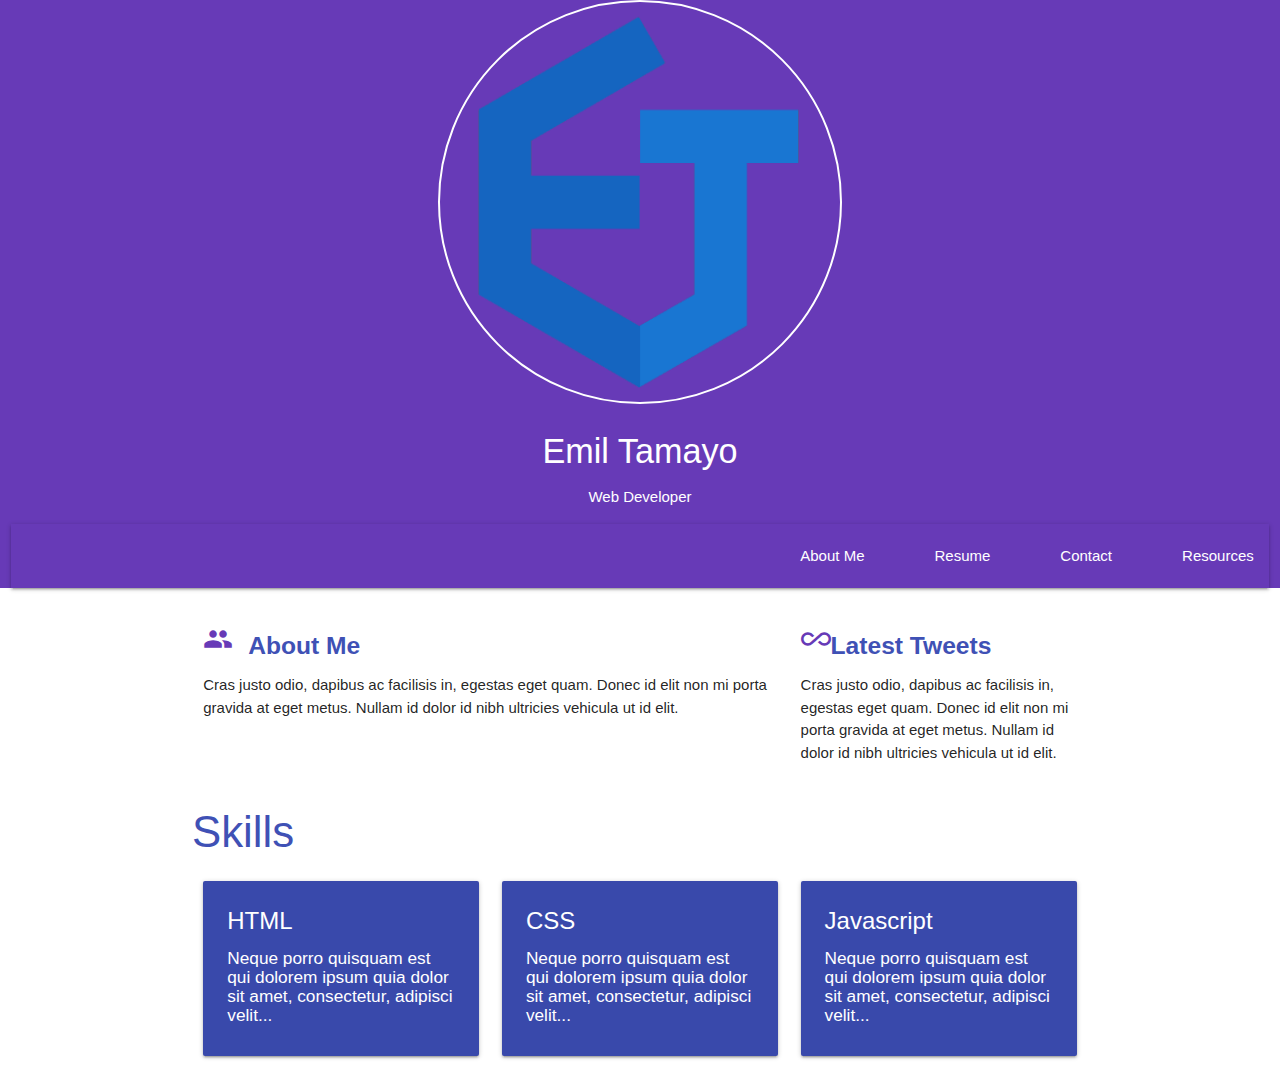
<file: index.html>
<!DOCTYPE html>
<html lang="en">
    <head>
        <meta charset="utf-8">
        <meta name="viewport" content="width=device-width, initial-scale=1.0">
        <meta name="description" content="">
        <meta name="author" content="">
        <!-- Favicons-->
        <link rel="apple-touch-icon-precomposed" href="images/favicon/apple-touch-icon-152x152.png">
        <meta name="msapplication-TileColor" content="#FFFFFF">
        <meta name="msapplication-TileImage" content="images/favicon/mstile-144x144.png">
        <link rel="icon" href="images/favicon/favicon-32x32.png" sizes="32x32">
        <title>Materialize</title>
        <link href="https://fonts.googleapis.com/icon?family=Material+Icons" rel="stylesheet">
        <!-- Materialize core CSS -->
        <link href="materialize/css/materialize.css" rel="stylesheet">
        <!-- HTML5 shim and Respond.js IE8 support of HTML5 elements and media queries -->
        <!--[if lt IE 9]>
            <script src="assets/js/html5shiv.js"></script>
            <script src="assets/js/respond.min.js"></script>
        <![endif]-->
        <link href="style.css" rel="stylesheet">
    </head>
    <body>
        <div class="center-align">
            <div class="deep-purple row white-text">
                <div class="col l4 m4 offset-l4 offset-m4 push-m4 s12">
                    <img src="assets/images/logoko.png" class="border circle responsive-img"/> 
                    <h4>Emil Tamayo</h4> 
                    <p>Web Developer</p> 
                </div>
                <div class="col l12 m12 s12 transparent">
                    <nav class="transparent"> 
                        <div class="nav-wrapper"> 
                            <ul id="nav-mobile" class="center-align hide-on-med-and-down right"> 
                                <li>
                                    <a href="#">About Me</a>
                                </li>                                 
                                <li>
                                    <a href="#"><blockquote style="margin: 0 0 0 40px; border: none; padding: 0px;">Resume</blockquote></a>
                                </li>
                                <li>
                                    <a href="#"><blockquote style="margin: 0 0 0 40px; border: none; padding: 0px;">Contact</blockquote></a>
                                </li>
                                <li>
                                    <a href="#"><p style="margin: 0 0 0 40px; border: none; padding: 0px;">Resources</p></a>
                                </li>                                 
                            </ul>                             
                        </div>                         
                    </nav>                     
                </div>
            </div>
        </div>
        <div class="container">
            <div class="row">
                <div class="col l8 m8 s12"> 
                    <h5 class="indigo-text"><i class="deep-purple-text left-align material-icons prefix small">people&nbsp;&nbsp;</i><b>About Me</b></h5> 
                    <p>Cras justo odio, dapibus ac facilisis in, egestas eget quam. Donec id elit non mi porta gravida at eget metus. Nullam id dolor id nibh ultricies vehicula ut id elit.</p> 
                </div>
                <div class="col l4 m4 s12">
                    <h5 class="indigo-text"><i class="deep-purple-text left-align material-icons prefix small">all_inclusive</i><b>Latest Tweets</b></h5> 
                    <p>Cras justo odio, dapibus ac facilisis in, egestas eget quam. Donec id elit non mi porta gravida at eget metus. Nullam id dolor id nibh ultricies vehicula ut id elit.</p>
                </div>
            </div>
            <div class="row">
                <h3 class="indigo-text">Skills</h3>
                <div class="col s12 m4 l4">
                    <div class="card darken-1 indigo"> 
                        <div class="card-content white-text"> 
                            <span class="card-title">HTML</span> 
                            <h6>Neque porro quisquam est qui dolorem ipsum quia dolor sit amet, consectetur, adipisci velit...</h6> 
                        </div>                         
                    </div>
                </div>
                <div class="col s12 m4 l4">
                    <div class="card darken-1 indigo"> 
                        <div class="card-content white-text"> 
                            <span class="card-title">CSS</span> 
                            <h6>Neque porro quisquam est qui dolorem ipsum quia dolor sit amet, consectetur, adipisci velit...</h6> 
                        </div>                         
                    </div>
                </div>
                <div class="col s12 m4 l4">
                    <div class="card darken-1 indigo"> 
                        <div class="card-content white-text"> 
                            <span class="card-title">Javascript</span> 
                            <h6>Neque porro quisquam est qui dolorem ipsum quia dolor sit amet, consectetur, adipisci velit...</h6> 
                        </div>                         
                    </div>
                </div>
            </div>
        </div>
        <!-- Materialize core JavaScript -->
        <!-- Placed at the end of the document so the pages load faster -->
        <script src="assets/js/jquery.min.js"></script>
        <script src="materialize/js/materialize.js"></script>
        <script>
            $(document).ready(function() { M.AutoInit() });
        </script>
    </body>
</html>
</file>
<file: style.css>
.border {
    border: 2px solid white;
    padding: 5px;
}
</file>
